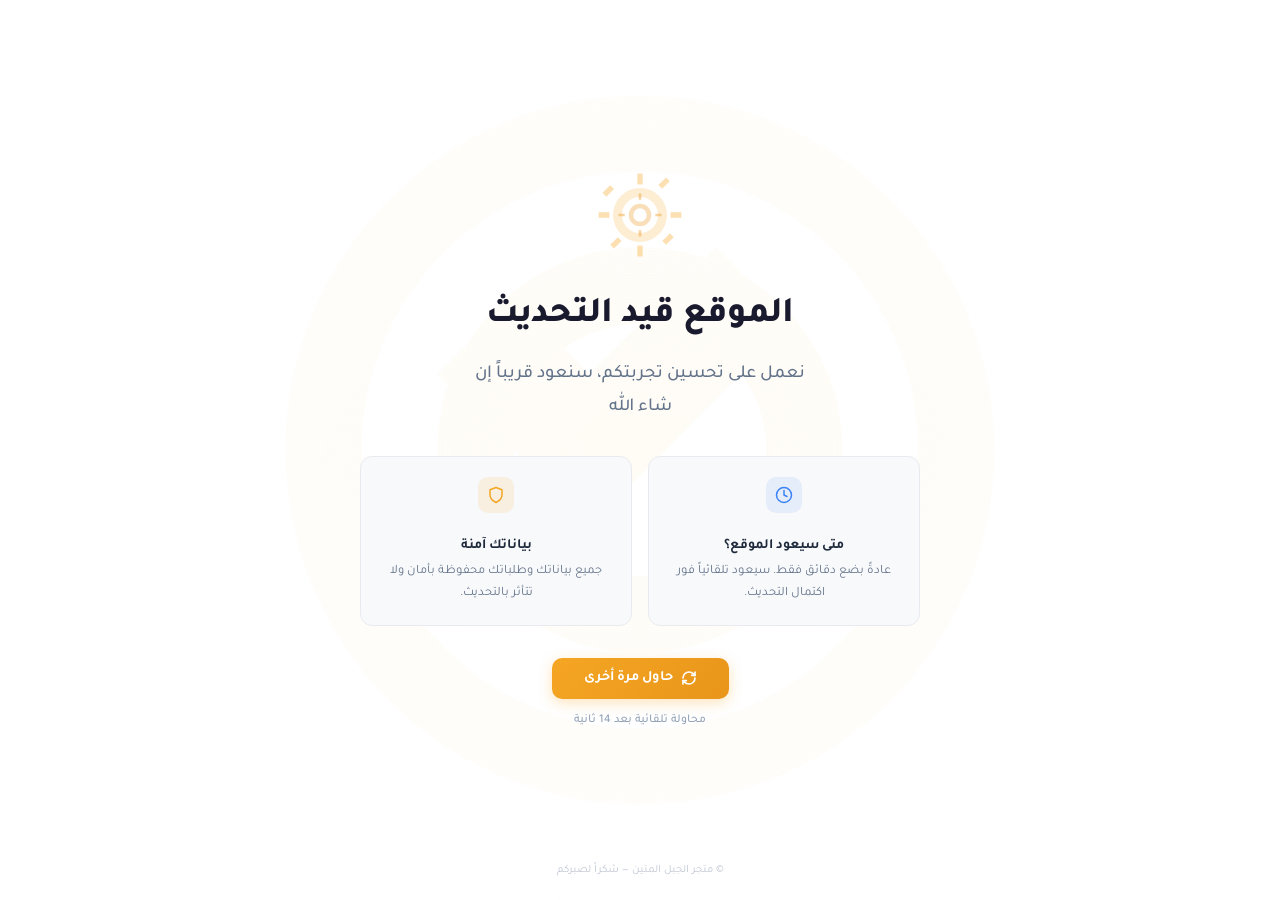
<file: index.html>
<!DOCTYPE html>
<html lang="ar" dir="rtl">
<head>
  <meta charset="UTF-8">
  <meta name="viewport" content="width=device-width, initial-scale=1.0, maximum-scale=1.0, user-scalable=no">
  <meta name="robots" content="noindex, nofollow">
  <title>الموقع قيد التحديث — متجر الجبل المتين</title>
  <link rel="preconnect" href="https://fonts.googleapis.com">
  <link rel="preconnect" href="https://fonts.gstatic.com" crossorigin>
  <link href="https://fonts.googleapis.com/css2?family=Tajawal:wght@400;500;700;800&display=swap" rel="stylesheet">
  <style>
    /* ============================================================
       Reset & Base
       ============================================================ */
    *, *::before, *::after {
      box-sizing: border-box;
      margin: 0;
      padding: 0;
    }

    html {
      font-size: 16px;
      -webkit-text-size-adjust: 100%;
    }

    body {
      font-family: 'Tajawal', 'Segoe UI', Tahoma, sans-serif;
      line-height: 1.6;
      direction: rtl;
      text-align: center;
      min-height: 100vh;
      min-height: 100dvh;
      overflow-x: hidden;
      background: #ffffff;
      color: #1a1a2e;
    }

    /* ============================================================
       Full-screen Layout
       ============================================================ */
    .page {
      position: fixed;
      inset: 0;
      display: flex;
      flex-direction: column;
      align-items: center;
      justify-content: center;
      padding: 1.5rem;
      overflow-y: auto;
    }

    /* ============================================================
       Background — Large watermark logo
       ============================================================ */
    .bg-watermark {
      position: absolute;
      inset: 0;
      display: flex;
      align-items: center;
      justify-content: center;
      pointer-events: none;
      z-index: 0;
    }

    .bg-watermark svg {
      width: min(90vw, 90vh);
      height: min(90vw, 90vh);
      opacity: 0.04;
    }

    /* Subtle gradient overlay */
    .bg-gradient {
      position: absolute;
      inset: 0;
      background: radial-gradient(ellipse at center, transparent 0%, rgba(255,255,255,0.6) 70%, rgba(255,255,255,0.95) 100%);
      pointer-events: none;
      z-index: 1;
    }

    /* ============================================================
       Content
       ============================================================ */
    .content {
      position: relative;
      z-index: 2;
      width: 100%;
      max-width: 480px;
      display: flex;
      flex-direction: column;
      align-items: center;
    }

    /* ============================================================
       Logo
       ============================================================ */
    .logo-container {
      margin-bottom: 2rem;
    }

    .logo-container svg {
      width: 140px;
      height: auto;
    }

    /* ============================================================
       Gear Icon Animation
       ============================================================ */
    .gear-container {
      margin-bottom: 1.75rem;
      position: relative;
      width: 80px;
      height: 80px;
    }

    .gear-outer {
      position: absolute;
      inset: 0;
      animation: gear-spin 8s linear infinite;
    }

    .gear-inner {
      position: absolute;
      top: 50%;
      left: 50%;
      width: 40px;
      height: 40px;
      transform: translate(-50%, -50%);
      animation: gear-spin-reverse 6s linear infinite;
    }

    .gear-outer svg, .gear-inner svg {
      width: 100%;
      height: 100%;
    }

    @keyframes gear-spin {
      from { transform: rotate(0deg); }
      to { transform: rotate(360deg); }
    }

    @keyframes gear-spin-reverse {
      from { transform: translate(-50%, -50%) rotate(0deg); }
      to { transform: translate(-50%, -50%) rotate(-360deg); }
    }

    /* ============================================================
       Typography
       ============================================================ */
    .title {
      font-size: 1.75rem;
      font-weight: 800;
      color: #1a1a2e;
      margin-bottom: 0.75rem;
      letter-spacing: -0.02em;
    }

    .subtitle {
      font-size: 1.05rem;
      font-weight: 500;
      color: #64748b;
      margin-bottom: 2rem;
      line-height: 1.8;
      max-width: 360px;
    }

    /* ============================================================
       Progress Bar
       ============================================================ */
    .progress-wrapper {
      width: 100%;
      max-width: 280px;
      margin-bottom: 2.5rem;
    }

    .progress-track {
      width: 100%;
      height: 4px;
      background: #e5e7eb;
      border-radius: 4px;
      overflow: hidden;
    }

    .progress-fill {
      height: 100%;
      width: 40%;
      background: linear-gradient(90deg, #F5A623, #f7c15e);
      border-radius: 4px;
      animation: progress-move 2.5s ease-in-out infinite;
    }

    @keyframes progress-move {
      0% { transform: translateX(-150%); width: 40%; }
      50% { width: 60%; }
      100% { transform: translateX(350%); width: 40%; }
    }

    /* ============================================================
       Info Cards
       ============================================================ */
    .info-cards {
      width: 100%;
      display: flex;
      flex-direction: column;
      gap: 0.75rem;
      margin-bottom: 2rem;
    }

    .info-card {
      display: flex;
      align-items: flex-start;
      gap: 0.875rem;
      padding: 1rem 1.25rem;
      background: #f8f9fb;
      border: 1px solid #e8eaef;
      border-radius: 12px;
      text-align: right;
      transition: all 0.3s ease;
    }

    .info-card:hover {
      background: #f1f3f7;
      border-color: #d5d9e2;
    }

    .info-card-icon {
      flex-shrink: 0;
      width: 36px;
      height: 36px;
      border-radius: 10px;
      display: flex;
      align-items: center;
      justify-content: center;
      margin-top: 2px;
    }

    .info-card-icon.gold {
      background: rgba(245, 166, 35, 0.12);
    }

    .info-card-icon.blue {
      background: rgba(59, 130, 246, 0.1);
    }

    .info-card-icon svg {
      width: 18px;
      height: 18px;
    }

    .info-card-text h3 {
      font-size: 0.875rem;
      font-weight: 700;
      color: #1e293b;
      margin-bottom: 0.25rem;
    }

    .info-card-text p {
      font-size: 0.8rem;
      color: #64748b;
      line-height: 1.7;
    }

    /* ============================================================
       Retry Button
       ============================================================ */
    .retry-area {
      display: flex;
      flex-direction: column;
      align-items: center;
      gap: 0.75rem;
    }

    .btn-retry {
      display: inline-flex;
      align-items: center;
      gap: 0.5rem;
      padding: 0.75rem 2rem;
      border-radius: 10px;
      font-family: 'Tajawal', sans-serif;
      font-weight: 700;
      font-size: 0.9rem;
      color: #ffffff;
      background: linear-gradient(135deg, #F5A623 0%, #e8951a 100%);
      border: none;
      cursor: pointer;
      transition: all 0.3s ease;
      box-shadow: 0 4px 14px rgba(245, 166, 35, 0.3);
    }

    .btn-retry:hover {
      transform: translateY(-2px);
      box-shadow: 0 6px 20px rgba(245, 166, 35, 0.4);
    }

    .btn-retry:active {
      transform: translateY(0);
    }

    .btn-retry:disabled {
      opacity: 0.6;
      cursor: not-allowed;
      transform: none;
      box-shadow: none;
    }

    .btn-retry svg {
      width: 16px;
      height: 16px;
    }

    .countdown {
      font-size: 0.75rem;
      color: #94a3b8;
      font-weight: 500;
    }

    /* ============================================================
       Footer
       ============================================================ */
    .footer {
      position: absolute;
      bottom: 1.25rem;
      left: 0;
      right: 0;
      text-align: center;
      z-index: 2;
    }

    .footer p {
      font-size: 0.7rem;
      color: #c0c7d4;
      font-weight: 400;
    }

    /* ============================================================
       Spinning animation
       ============================================================ */
    @keyframes spin {
      from { transform: rotate(0deg); }
      to { transform: rotate(360deg); }
    }
    .spin { animation: spin 1s linear infinite; }

    /* ============================================================
       Responsive — Tablet
       ============================================================ */
    @media (min-width: 640px) {
      .title { font-size: 2rem; }
      .subtitle { font-size: 1.15rem; }
      .logo-container svg { width: 170px; }
      .gear-container { width: 90px; height: 90px; }
      .gear-inner { width: 45px; height: 45px; }
      .progress-wrapper { max-width: 320px; }
      .info-cards { flex-direction: row; gap: 1rem; }
      .info-card { flex: 1; flex-direction: column; align-items: center; text-align: center; padding: 1.25rem; }
      .info-card-icon { margin-top: 0; margin-bottom: 0.5rem; }
    }

    /* ============================================================
       Responsive — Large Desktop
       ============================================================ */
    @media (min-width: 1024px) {
      .title { font-size: 2.25rem; }
      .content { max-width: 560px; }
    }

    /* ============================================================
       Responsive — Small Mobile
       ============================================================ */
    @media (max-width: 380px) {
      .title { font-size: 1.4rem; }
      .subtitle { font-size: 0.95rem; }
      .logo-container svg { width: 110px; }
      .gear-container { width: 64px; height: 64px; }
      .gear-inner { width: 32px; height: 32px; }
      .info-card { padding: 0.875rem 1rem; }
    }
  </style>
</head>
<body>
  <div class="page">
    <!-- Background watermark — Matein3 logo large -->
    <div class="bg-watermark">
      <svg viewBox="0 0 512 512" fill="#F5A623" xmlns="http://www.w3.org/2000/svg">
        <path d="M256 32C132.3 32 32 132.3 32 256s100.3 224 224 224 224-100.3 224-224S379.7 32 256 32zm0 400c-97.2 0-176-78.8-176-176S158.8 80 256 80s176 78.8 176 176-78.8 176-176 176z"/>
        <path d="M352 176l-48-48-80 80-48-48-48 48 96 96z"/>
        <path d="M256 128c-70.7 0-128 57.3-128 128s57.3 128 128 128 128-57.3 128-128-57.3-128-128-128zm0 208c-44.2 0-80-35.8-80-80s35.8-80 80-80 80 35.8 80 80-35.8 80-80 80z"/>
      </svg>
    </div>
    <div class="bg-gradient"></div>

    <!-- Main Content -->
    <div class="content">
      <!-- Animated Gears -->
      <div class="gear-container">
        <div class="gear-outer">
          <svg viewBox="0 0 100 100" fill="none" xmlns="http://www.w3.org/2000/svg">
            <path d="M50 20a30 30 0 1 1 0 60 30 30 0 0 1 0-60zm0 10a20 20 0 1 0 0 40 20 20 0 0 0 0-40z" fill="#F5A623" opacity="0.2"/>
            <path d="M47 4h6v12h-6zM47 84h6v12h-6zM4 47h12v6H4zM84 47h12v6H84zM16.9 16.9l4.2 4.2-8.5 8.5-4.2-4.2zM83.3 70.4l4.2 4.2-8.5 8.5-4.2-4.2zM16.9 83.1l8.5-8.5 4.2 4.2-8.5 8.5zM70.4 16.7l8.5-8.5 4.2 4.2-8.5 8.5z" fill="#F5A623" opacity="0.35"/>
          </svg>
        </div>
        <div class="gear-inner">
          <svg viewBox="0 0 100 100" fill="none" xmlns="http://www.w3.org/2000/svg">
            <path d="M50 25a25 25 0 1 1 0 50 25 25 0 0 1 0-50zm0 10a15 15 0 1 0 0 30 15 15 0 0 0 0-30z" fill="#e8951a" opacity="0.3"/>
            <path d="M47 2h6v14h-6zM47 84h6v14h-6zM2 47h14v6H2zM84 47h14v6H84z" fill="#e8951a" opacity="0.4"/>
          </svg>
        </div>
      </div>

      <!-- Title -->
      <h1 class="title">الموقع قيد التحديث</h1>

      <!-- Subtitle -->
      <p class="subtitle">
        نعمل على تحسين تجربتكم، سنعود قريباً إن شاء الله
      </p>

      <!-- Info Cards -->
      <div class="info-cards">
        <div class="info-card">
          <div class="info-card-icon blue">
            <svg viewBox="0 0 24 24" fill="none" stroke="#3b82f6" stroke-width="2" stroke-linecap="round" stroke-linejoin="round">
              <circle cx="12" cy="12" r="10"/>
              <polyline points="12 6 12 12 16 14"/>
            </svg>
          </div>
          <div class="info-card-text">
            <h3>متى سيعود الموقع؟</h3>
            <p>عادةً بضع دقائق فقط. سيعود تلقائياً فور اكتمال التحديث.</p>
          </div>
        </div>

        <div class="info-card">
          <div class="info-card-icon gold">
            <svg viewBox="0 0 24 24" fill="none" stroke="#F5A623" stroke-width="2" stroke-linecap="round" stroke-linejoin="round">
              <path d="M12 22s8-4 8-10V5l-8-3-8 3v7c0 6 8 10 8 10z"/>
            </svg>
          </div>
          <div class="info-card-text">
            <h3>بياناتك آمنة</h3>
            <p>جميع بياناتك وطلباتك محفوظة بأمان ولا تتأثر بالتحديث.</p>
          </div>
        </div>
      </div>

      <!-- Retry -->
      <div class="retry-area">
        <button id="retryBtn" class="btn-retry" onclick="handleRetry()">
          <svg id="retryIcon" viewBox="0 0 24 24" fill="none" stroke="currentColor" stroke-width="2.5" stroke-linecap="round" stroke-linejoin="round">
            <path d="M3 12a9 9 0 0 1 9-9 9.75 9.75 0 0 1 6.74 2.74L21 8"/>
            <path d="M21 3v5h-5"/>
            <path d="M21 12a9 9 0 0 1-9 9 9.75 9.75 0 0 1-6.74-2.74L3 16"/>
            <path d="M3 21v-5h5"/>
          </svg>
          <span id="retryText">حاول مرة أخرى</span>
        </button>
        <p id="countdownText" class="countdown"></p>
      </div>
    </div>

    <!-- Footer -->
    <div class="footer">
      <p>© متجر الجبل المتين — شكراً لصبركم</p>
    </div>
  </div>

  <script>
    // ============================================================
    // Auto-retry logic — checks origin every 15 seconds
    // ============================================================
    const ORIGIN = (() => {
      const params = new URLSearchParams(window.location.search);
      return params.get('origin') || 'https://matein3store.com';
    })();

    let countdown = 15;
    let retrying = false;
    let countdownTimer = null;

    startCountdown();

    function startCountdown() {
      clearInterval(countdownTimer);
      updateCountdownDisplay();
      countdownTimer = setInterval(() => {
        countdown--;
        updateCountdownDisplay();
        if (countdown <= 0) {
          clearInterval(countdownTimer);
          handleRetry();
        }
      }, 1000);
    }

    function updateCountdownDisplay() {
      const el = document.getElementById('countdownText');
      if (countdown > 0 && !retrying) {
        el.textContent = '\u0645\u062d\u0627\u0648\u0644\u0629 \u062a\u0644\u0642\u0627\u0626\u064a\u0629 \u0628\u0639\u062f ' + countdown + ' \u062b\u0627\u0646\u064a\u0629';
      } else {
        el.textContent = '';
      }
    }

    async function handleRetry() {
      if (retrying) return;
      retrying = true;
      clearInterval(countdownTimer);

      const btn = document.getElementById('retryBtn');
      const icon = document.getElementById('retryIcon');
      const text = document.getElementById('retryText');

      btn.disabled = true;
      icon.classList.add('spin');
      text.textContent = '\u062c\u0627\u0631\u064a \u0627\u0644\u062a\u062d\u0642\u0642...';
      document.getElementById('countdownText').textContent = '';

      try {
        const res = await fetch(ORIGIN, {
          method: 'HEAD',
          mode: 'no-cors',
          cache: 'no-store',
        });
        window.location.href = ORIGIN;
        return;
      } catch (e) {
        // Server still down
      }

      retrying = false;
      btn.disabled = false;
      icon.classList.remove('spin');
      text.textContent = '\u062d\u0627\u0648\u0644 \u0645\u0631\u0629 \u0623\u062e\u0631\u0649';
      countdown = 15;
      startCountdown();
    }
  </script>
</body>
</html>
</file>
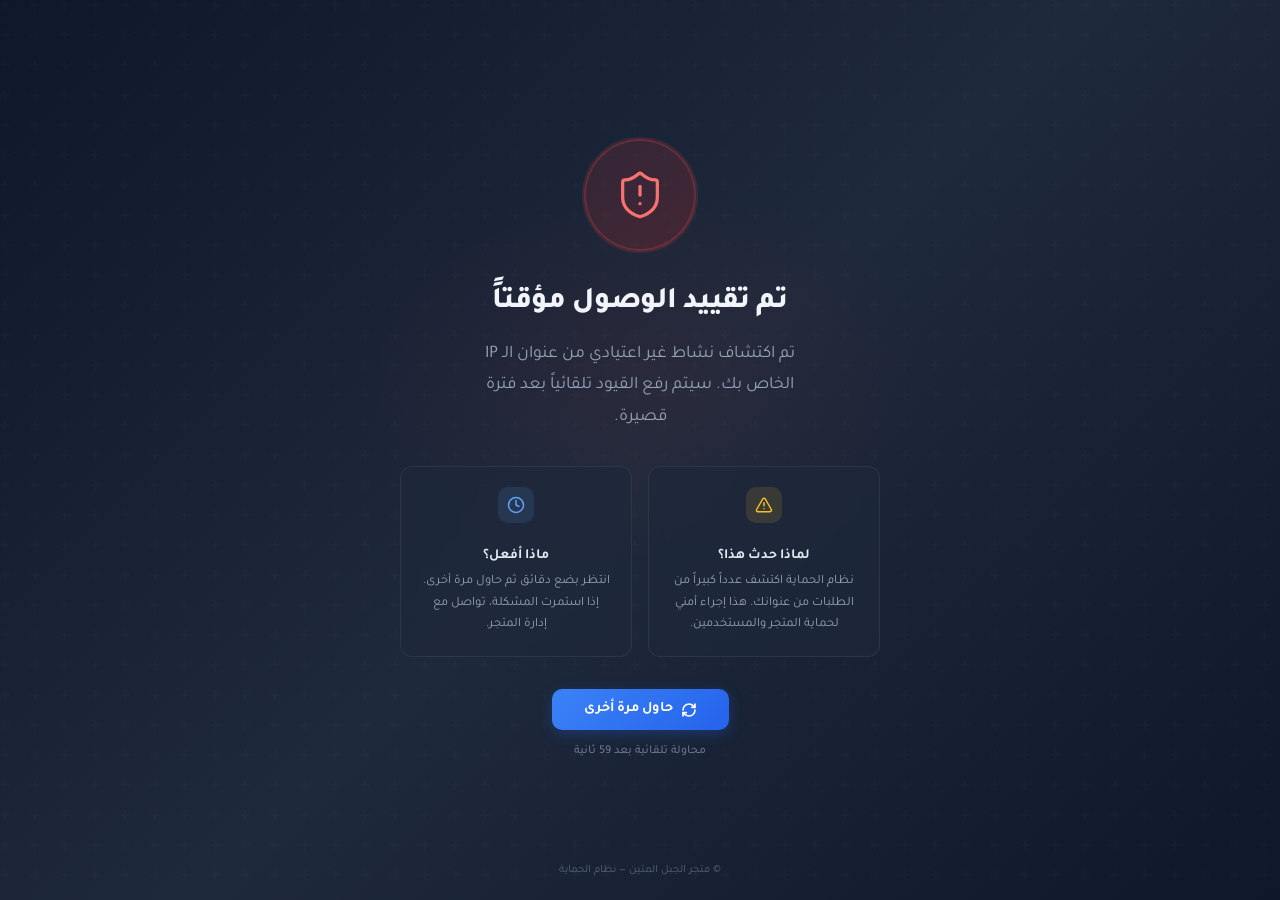
<file: blocked.html>
<!DOCTYPE html>
<html lang="ar" dir="rtl">
<head>
  <meta charset="UTF-8">
  <meta name="viewport" content="width=device-width, initial-scale=1.0, maximum-scale=1.0, user-scalable=no">
  <meta name="robots" content="noindex, nofollow">
  <title>تم تقييد الوصول مؤقتاً</title>
  <link rel="preconnect" href="https://fonts.googleapis.com">
  <link rel="preconnect" href="https://fonts.gstatic.com" crossorigin>
  <link href="https://fonts.googleapis.com/css2?family=Tajawal:wght@400;500;700;800&display=swap" rel="stylesheet">
  <style>
    /* ============================================================
       Reset & Base
       ============================================================ */
    *, *::before, *::after {
      box-sizing: border-box;
      margin: 0;
      padding: 0;
    }

    html {
      font-size: 16px;
      -webkit-text-size-adjust: 100%;
    }

    body {
      font-family: 'Tajawal', 'Segoe UI', Tahoma, sans-serif;
      line-height: 1.6;
      direction: rtl;
      text-align: center;
      min-height: 100vh;
      min-height: 100dvh;
      overflow-x: hidden;
      background: #0f172a;
      color: #f1f5f9;
    }

    /* ============================================================
       Full-screen Layout
       ============================================================ */
    .page {
      position: fixed;
      inset: 0;
      display: flex;
      flex-direction: column;
      align-items: center;
      justify-content: center;
      padding: 1.5rem;
      overflow-y: auto;
      background: linear-gradient(135deg, #0f172a 0%, #1e293b 50%, #0f172a 100%);
    }

    /* Background pattern */
    .bg-pattern {
      position: absolute;
      inset: 0;
      opacity: 0.03;
      background-image: url("data:image/svg+xml,%3Csvg width='60' height='60' viewBox='0 0 60 60' xmlns='http://www.w3.org/2000/svg'%3E%3Cg fill='none' fill-rule='evenodd'%3E%3Cg fill='%23ffffff' fill-opacity='0.4'%3E%3Cpath d='M36 34v-4h-2v4h-4v2h4v4h2v-4h4v-2h-4zm0-30V0h-2v4h-4v2h4v4h2V6h4V4h-4zM6 34v-4H4v4H0v2h4v4h2v-4h4v-2H6zM6 4V0H4v4H0v2h4v4h2V6h4V4H6z'/%3E%3C/g%3E%3C/g%3E%3C/svg%3E");
      pointer-events: none;
    }

    /* Subtle radial glow */
    .bg-glow {
      position: absolute;
      top: 20%;
      left: 50%;
      transform: translateX(-50%);
      width: 600px;
      height: 400px;
      background: radial-gradient(ellipse, rgba(239, 68, 68, 0.06) 0%, transparent 70%);
      pointer-events: none;
      z-index: 0;
    }

    /* ============================================================
       Content
       ============================================================ */
    .content {
      position: relative;
      z-index: 2;
      width: 100%;
      max-width: 480px;
      display: flex;
      flex-direction: column;
      align-items: center;
    }

    /* ============================================================
       Shield Icon
       ============================================================ */
    .icon-container {
      margin-bottom: 1.75rem;
      position: relative;
    }

    .icon-circle {
      width: 96px;
      height: 96px;
      border-radius: 50%;
      display: flex;
      align-items: center;
      justify-content: center;
      background: linear-gradient(135deg, rgba(239, 68, 68, 0.12) 0%, rgba(220, 38, 38, 0.2) 100%);
      border: 2px solid rgba(239, 68, 68, 0.25);
      position: relative;
    }

    .icon-circle svg {
      width: 44px;
      height: 44px;
    }

    /* Pulse ring */
    .pulse-ring {
      position: absolute;
      inset: -4px;
      border-radius: 50%;
      border: 2px solid rgba(239, 68, 68, 0.15);
      animation: pulse-ring 3s ease-in-out infinite;
    }

    @keyframes pulse-ring {
      0%, 100% { transform: scale(1); opacity: 1; }
      50% { transform: scale(1.2); opacity: 0; }
    }

    /* ============================================================
       Typography
       ============================================================ */
    .title {
      font-size: 1.625rem;
      font-weight: 800;
      color: #f1f5f9;
      margin-bottom: 0.75rem;
      letter-spacing: -0.01em;
    }

    .subtitle {
      font-size: 1rem;
      font-weight: 400;
      color: #94a3b8;
      margin-bottom: 2rem;
      line-height: 1.8;
      max-width: 360px;
    }

    /* ============================================================
       Info Cards
       ============================================================ */
    .info-cards {
      width: 100%;
      display: flex;
      flex-direction: column;
      gap: 0.75rem;
      margin-bottom: 2rem;
    }

    .info-card {
      display: flex;
      align-items: flex-start;
      gap: 0.875rem;
      padding: 1rem 1.25rem;
      background: rgba(30, 41, 59, 0.7);
      border: 1px solid rgba(71, 85, 105, 0.35);
      border-radius: 12px;
      text-align: right;
      backdrop-filter: blur(8px);
      -webkit-backdrop-filter: blur(8px);
      transition: all 0.3s ease;
    }

    .info-card:hover {
      background: rgba(30, 41, 59, 0.9);
      border-color: rgba(71, 85, 105, 0.5);
    }

    .info-card-icon {
      flex-shrink: 0;
      width: 36px;
      height: 36px;
      border-radius: 10px;
      display: flex;
      align-items: center;
      justify-content: center;
      margin-top: 2px;
    }

    .info-card-icon.amber {
      background: rgba(251, 191, 36, 0.12);
    }

    .info-card-icon.blue {
      background: rgba(96, 165, 250, 0.12);
    }

    .info-card-icon svg {
      width: 18px;
      height: 18px;
    }

    .info-card-text h3 {
      font-size: 0.875rem;
      font-weight: 700;
      color: #e2e8f0;
      margin-bottom: 0.25rem;
    }

    .info-card-text p {
      font-size: 0.8rem;
      color: #94a3b8;
      line-height: 1.7;
    }

    /* ============================================================
       Retry Section
       ============================================================ */
    .retry-area {
      display: flex;
      flex-direction: column;
      align-items: center;
      gap: 0.75rem;
    }

    .btn-retry {
      display: inline-flex;
      align-items: center;
      gap: 0.5rem;
      padding: 0.75rem 2rem;
      border-radius: 10px;
      font-family: 'Tajawal', sans-serif;
      font-weight: 700;
      font-size: 0.9rem;
      color: #ffffff;
      background: linear-gradient(135deg, #3b82f6 0%, #2563eb 100%);
      border: none;
      cursor: pointer;
      transition: all 0.3s ease;
      box-shadow: 0 4px 14px rgba(37, 99, 235, 0.3);
    }

    .btn-retry:hover {
      transform: translateY(-2px);
      box-shadow: 0 6px 20px rgba(37, 99, 235, 0.4);
    }

    .btn-retry:active {
      transform: translateY(0);
    }

    .btn-retry:disabled {
      opacity: 0.5;
      cursor: not-allowed;
      transform: none;
      background: rgba(71, 85, 105, 0.5);
      box-shadow: none;
    }

    .btn-retry svg {
      width: 16px;
      height: 16px;
    }

    .countdown {
      font-size: 0.75rem;
      color: #64748b;
      font-weight: 500;
    }

    .error-msg {
      font-size: 0.75rem;
      color: #f87171;
      font-weight: 500;
      display: none;
    }

    /* ============================================================
       Footer
       ============================================================ */
    .footer {
      position: absolute;
      bottom: 1.25rem;
      left: 0;
      right: 0;
      text-align: center;
      z-index: 2;
    }

    .footer p {
      font-size: 0.7rem;
      color: rgba(148, 163, 184, 0.5);
      font-weight: 400;
    }

    /* ============================================================
       Animations
       ============================================================ */
    @keyframes spin {
      from { transform: rotate(0deg); }
      to { transform: rotate(360deg); }
    }
    .spin { animation: spin 1s linear infinite; }

    @keyframes fade-in-up {
      from { opacity: 0; transform: translateY(20px); }
      to { opacity: 1; transform: translateY(0); }
    }

    .content {
      animation: fade-in-up 0.6s ease-out;
    }

    /* ============================================================
       Responsive — Tablet+
       ============================================================ */
    @media (min-width: 640px) {
      .title { font-size: 1.875rem; }
      .subtitle { font-size: 1.1rem; }
      .icon-circle { width: 112px; height: 112px; }
      .icon-circle svg { width: 52px; height: 52px; }
      .info-cards { flex-direction: row; gap: 1rem; }
      .info-card { flex: 1; flex-direction: column; align-items: center; text-align: center; padding: 1.25rem; }
      .info-card-icon { margin-top: 0; margin-bottom: 0.5rem; }
    }

    /* ============================================================
       Responsive — Small Mobile
       ============================================================ */
    @media (max-width: 380px) {
      .title { font-size: 1.35rem; }
      .subtitle { font-size: 0.9rem; }
      .icon-circle { width: 80px; height: 80px; }
      .icon-circle svg { width: 36px; height: 36px; }
      .info-card { padding: 0.875rem 1rem; gap: 0.625rem; }
      .info-card-icon { width: 32px; height: 32px; }
      .info-card-icon svg { width: 16px; height: 16px; }
    }
  </style>
</head>
<body>
  <div class="page">
    <!-- Background -->
    <div class="bg-pattern"></div>
    <div class="bg-glow"></div>

    <!-- Main Content -->
    <div class="content">
      <!-- Shield Icon -->
      <div class="icon-container">
        <div class="icon-circle">
          <svg xmlns="http://www.w3.org/2000/svg" viewBox="0 0 24 24" fill="none"
               stroke="#f87171" stroke-width="1.5" stroke-linecap="round" stroke-linejoin="round">
            <path d="M20 13c0 5-3.5 7.5-7.66 8.95a1 1 0 0 1-.67-.01C7.5 20.5 4 18 4 13V6a1 1 0 0 1 1-1c2 0 4.5-1.2 6.24-2.72a1.17 1.17 0 0 1 1.52 0C14.51 3.81 17 5 19 5a1 1 0 0 1 1 1z"/>
            <path d="M12 8v4"/>
            <path d="M12 16h.01"/>
          </svg>
          <div class="pulse-ring"></div>
        </div>
      </div>

      <!-- Title -->
      <h1 class="title">تم تقييد الوصول مؤقتاً</h1>

      <!-- Subtitle -->
      <p class="subtitle">
        تم اكتشاف نشاط غير اعتيادي من عنوان الـ IP الخاص بك.
        سيتم رفع القيود تلقائياً بعد فترة قصيرة.
      </p>

      <!-- Info Cards -->
      <div class="info-cards">
        <div class="info-card">
          <div class="info-card-icon amber">
            <svg xmlns="http://www.w3.org/2000/svg" viewBox="0 0 24 24" fill="none"
                 stroke="#fbbf24" stroke-width="2" stroke-linecap="round" stroke-linejoin="round">
              <path d="m21.73 18-8-14a2 2 0 0 0-3.48 0l-8 14A2 2 0 0 0 4 21h16a2 2 0 0 0 1.73-3"/>
              <path d="M12 9v4"/>
              <path d="M12 17h.01"/>
            </svg>
          </div>
          <div class="info-card-text">
            <h3>لماذا حدث هذا؟</h3>
            <p>نظام الحماية اكتشف عدداً كبيراً من الطلبات من عنوانك. هذا إجراء أمني لحماية المتجر والمستخدمين.</p>
          </div>
        </div>

        <div class="info-card">
          <div class="info-card-icon blue">
            <svg xmlns="http://www.w3.org/2000/svg" viewBox="0 0 24 24" fill="none"
                 stroke="#60a5fa" stroke-width="2" stroke-linecap="round" stroke-linejoin="round">
              <circle cx="12" cy="12" r="10"/>
              <polyline points="12 6 12 12 16 14"/>
            </svg>
          </div>
          <div class="info-card-text">
            <h3>ماذا أفعل؟</h3>
            <p>انتظر بضع دقائق ثم حاول مرة أخرى. إذا استمرت المشكلة، تواصل مع إدارة المتجر.</p>
          </div>
        </div>
      </div>

      <!-- Retry -->
      <div class="retry-area">
        <button id="retryBtn" class="btn-retry" onclick="handleRetry()">
          <svg id="retryIcon" xmlns="http://www.w3.org/2000/svg" viewBox="0 0 24 24" fill="none"
               stroke="currentColor" stroke-width="2.5" stroke-linecap="round" stroke-linejoin="round">
            <path d="M3 12a9 9 0 0 1 9-9 9.75 9.75 0 0 1 6.74 2.74L21 8"/>
            <path d="M21 3v5h-5"/>
            <path d="M21 12a9 9 0 0 1-9 9 9.75 9.75 0 0 1-6.74-2.74L3 16"/>
            <path d="M3 21v-5h5"/>
          </svg>
          <span id="retryText">حاول مرة أخرى</span>
        </button>
        <p id="countdownText" class="countdown"></p>
        <p id="errorText" class="error-msg">لا يزال الحظر سارياً. يرجى الانتظار أو التواصل مع الإدارة.</p>
      </div>
    </div>

    <!-- Footer -->
    <div class="footer">
      <p>© متجر الجبل المتين — نظام الحماية</p>
    </div>
  </div>

  <script>
    // ============================================================
    // Blocked Page — Auto-retry Logic
    // ============================================================
    const ORIGIN = (() => {
      const params = new URLSearchParams(window.location.search);
      return params.get('origin') || 'https://matein3store.com';
    })();

    let countdown = 60;
    let retryCount = 0;
    let retrying = false;
    let countdownTimer = null;

    startCountdown();

    function startCountdown() {
      clearInterval(countdownTimer);
      updateCountdownDisplay();
      countdownTimer = setInterval(() => {
        countdown--;
        updateCountdownDisplay();
        if (countdown <= 0) {
          clearInterval(countdownTimer);
          if (retryCount < 5) {
            handleRetry();
          }
        }
      }, 1000);
    }

    function updateCountdownDisplay() {
      const el = document.getElementById('countdownText');
      if (countdown > 0 && !retrying) {
        el.textContent = '\u0645\u062d\u0627\u0648\u0644\u0629 \u062a\u0644\u0642\u0627\u0626\u064a\u0629 \u0628\u0639\u062f ' + countdown + ' \u062b\u0627\u0646\u064a\u0629';
      } else {
        el.textContent = '';
      }
    }

    async function handleRetry() {
      if (retrying) return;
      retrying = true;
      clearInterval(countdownTimer);

      const btn = document.getElementById('retryBtn');
      const icon = document.getElementById('retryIcon');
      const text = document.getElementById('retryText');

      btn.disabled = true;
      icon.classList.add('spin');
      text.textContent = '\u062c\u0627\u0631\u064a \u0627\u0644\u0645\u062d\u0627\u0648\u0644\u0629...';
      document.getElementById('countdownText').textContent = '';

      try {
        const res = await fetch(ORIGIN + '/api/storefront', {
          method: 'HEAD',
          mode: 'no-cors',
          cache: 'no-store',
        });
        window.location.href = ORIGIN;
        return;
      } catch (e) {
        // Still blocked or network error
      }

      // Still blocked
      retrying = false;
      retryCount++;
      btn.disabled = false;
      icon.classList.remove('spin');
      text.textContent = '\u062d\u0627\u0648\u0644 \u0645\u0631\u0629 \u0623\u062e\u0631\u0649';

      if (retryCount >= 5) {
        document.getElementById('errorText').style.display = 'block';
        countdown = 300; // 5 minutes
      } else {
        countdown = Math.min(60 * (retryCount + 1), 300);
      }
      startCountdown();
    }
  </script>
</body>
</html>
</file>
